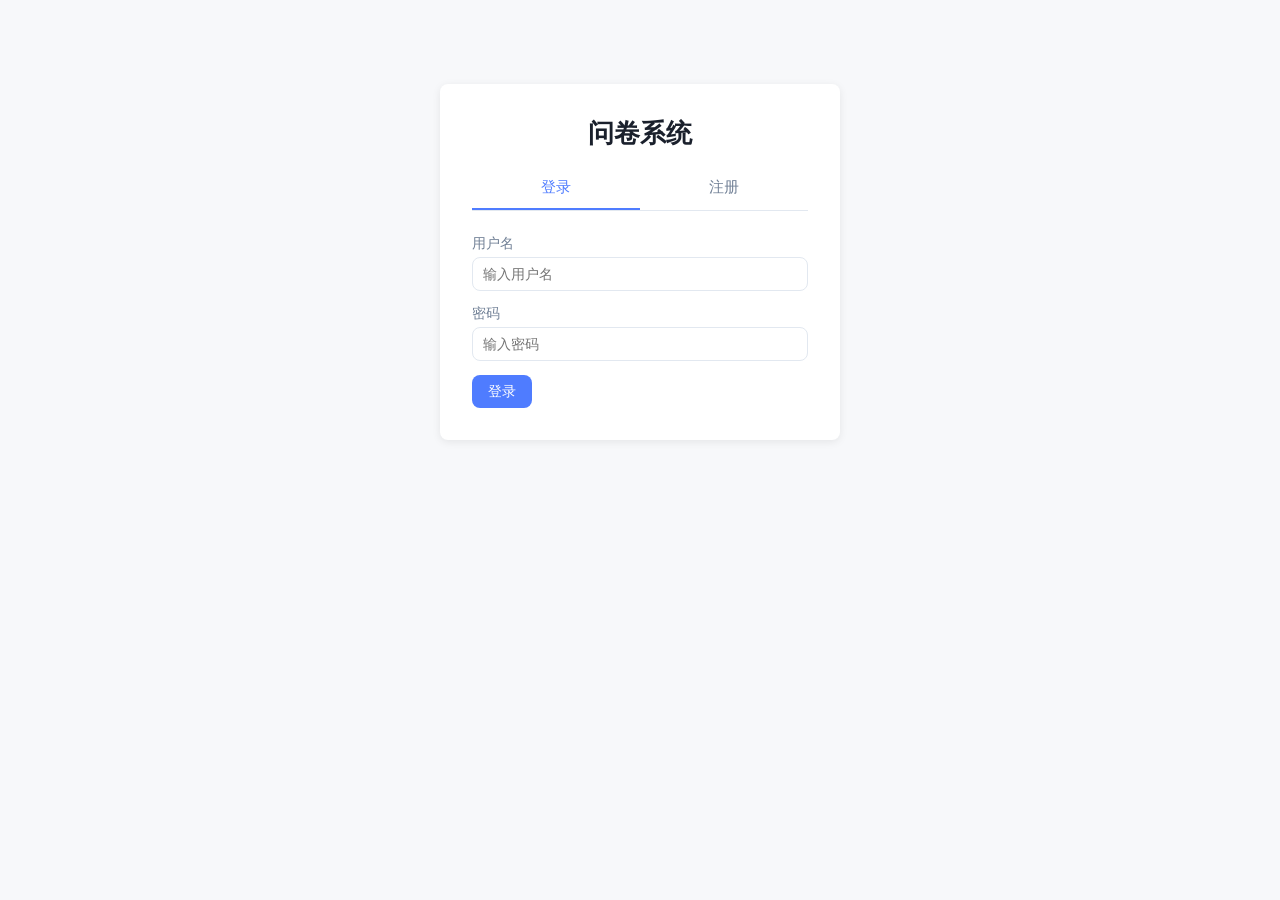
<file: frontend/index.html>
<!DOCTYPE html>
<html lang="zh-CN">
<head>
  <meta charset="UTF-8" />
  <meta name="viewport" content="width=device-width, initial-scale=1.0" />
  <title>问卷系统</title>
  <link rel="stylesheet" href="styles.css" />
</head>
<body>
  <!-- ============================================================
       NAVIGATION BAR
  ============================================================ -->
  <header id="nav-bar" class="hidden">
    <div class="nav-brand">📋 问卷系统</div>
    <nav>
      <button class="nav-btn" id="nav-dashboard">我的问卷</button>
      <button class="nav-btn" id="nav-create">创建问卷</button>
      <button class="nav-btn" id="nav-bank">题库</button>
      <button class="nav-btn" id="nav-logout">退出登录</button>
    </nav>
  </header>

  <main id="app" class="container">
    <!-- ============================================================
         VIEW: LOGIN / REGISTER
    ============================================================ -->
    <section id="view-auth" class="view">
      <div class="auth-box">
        <h1>问卷系统</h1>
        <div class="auth-tabs">
          <button class="tab-btn active" data-tab="login">登录</button>
          <button class="tab-btn" data-tab="register">注册</button>
        </div>

        <form id="form-login" class="auth-form">
          <div class="form-group">
            <label for="login-username">用户名</label>
            <input id="login-username" type="text" placeholder="输入用户名" autocomplete="username" required />
          </div>
          <div class="form-group">
            <label for="login-password">密码</label>
            <input id="login-password" type="password" placeholder="输入密码" autocomplete="current-password" required />
          </div>
          <button type="submit" class="btn primary">登录</button>
          <div class="form-error hidden" id="login-error"></div>
        </form>

        <form id="form-register" class="auth-form hidden">
          <div class="form-group">
            <label for="reg-username">用户名</label>
            <input id="reg-username" type="text" placeholder="3-32位，字母数字下划线" autocomplete="username" required />
          </div>
          <div class="form-group">
            <label for="reg-password">密码</label>
            <input id="reg-password" type="password" placeholder="输入密码" autocomplete="new-password" required />
          </div>
          <button type="submit" class="btn primary">注册</button>
          <div class="form-error hidden" id="reg-error"></div>
        </form>
      </div>
    </section>

    <!-- ============================================================
         VIEW: DASHBOARD (my surveys)
    ============================================================ -->
    <section id="view-dashboard" class="view hidden">
      <h2>我的问卷</h2>
      <div id="survey-list"></div>
    </section>

    <!-- ============================================================
         VIEW: BANK (题库 / 可复用题目)
    ============================================================ -->
    <section id="view-bank" class="view hidden">
      <div class="editor-header">
        <button class="btn secondary" id="btn-bank-back">← 返回列表</button>
        <h2>题库</h2>
        <button class="btn primary" id="btn-bank-new">＋ 新建题目</button>
      </div>

      <div class="bank-toolbar">
        <input id="bank-search" type="text" placeholder="搜索题干关键字…" />
        <select id="bank-scope">
          <option value="all">全部可见</option>
          <option value="mine">我创建的</option>
          <option value="shared">共享给我的</option>
        </select>
        <label class="inline-label">
          <input id="bank-only" type="checkbox" />
          仅显示题库中的题目
        </label>
      </div>

      <div id="bank-list"></div>
    </section>

    <!-- ============================================================
         VIEW: CREATE / EDIT SURVEY
    ============================================================ -->
    <section id="view-editor" class="view hidden">
      <div class="editor-header">
        <button class="btn secondary" id="btn-back-list">← 返回列表</button>
        <h2 id="editor-title">创建问卷</h2>
        <button class="btn primary" id="btn-publish-survey">发布问卷</button>
      </div>

      <form id="form-survey-meta">
        <div class="form-group">
          <label for="survey-title">问卷标题</label>
          <input id="survey-title" type="text" placeholder="问卷标题" required />
        </div>
        <div class="form-group">
          <label for="survey-desc">描述</label>
          <textarea id="survey-desc" rows="3" placeholder="问卷描述（可选）"></textarea>
        </div>
        <div class="form-group">
          <label>
            <input id="survey-anon" type="checkbox" />
            匿名收集（不向问卷发布者公开填写人用户名）
          </label>
          <p class="meta" style="margin:4px 0 0 24px;font-size:.8rem">注：所有填表者均需先登录账号。勾选此项仅隐藏统计页中的用户名，答案仍会被记录并归属到账号。</p>
        </div>
        <button type="submit" class="btn secondary" id="btn-save-meta">保存基本信息</button>
      </form>

      <hr />

      <!-- Question list -->
      <h3>题目</h3>
      <div id="question-list"></div>

      <!-- Add question form -->
      <div class="add-question-box">
        <h4>添加题目</h4>
        <div class="form-group">
          <label for="q-type">题型</label>
          <select id="q-type">
            <option value="single">单选题</option>
            <option value="multi">多选题</option>
            <option value="text">文本题</option>
            <option value="number">数字题</option>
          </select>
        </div>
        <div class="form-group">
          <label for="q-title">题目文本</label>
          <input id="q-title" type="text" placeholder="题目内容" />
        </div>
        <div class="form-group">
          <label>
            <input id="q-required" type="checkbox" />
            必答
          </label>
        </div>

        <!-- Options for single/multi -->
        <div id="q-options-box" class="form-group">
          <label>选项（每行一个）</label>
          <textarea id="q-options" rows="4" placeholder="选项A&#10;选项B&#10;选项C"></textarea>
        </div>

        <!-- Validation extras -->
        <div id="q-validation-box" class="form-group hidden"></div>

        <!-- Next rule -->
        <div class="form-group">
          <label for="q-next-rule">答题后跳转</label>
          <select id="q-next-rule">
            <option value="next">默认下一题</option>
            <option value="end">结束问卷</option>
            <option value="by_option">按选项跳转（单选）</option>
          </select>
        </div>

        <!-- Branches config for by_option mode -->
        <div id="q-branches-box" class="form-group hidden">
          <label>按选项跳转 — 为每个选项指定目标题号（留空则默认下一题）</label>
          <div id="q-branch-rows"></div>
        </div>

        <div style="display:flex;gap:8px;flex-wrap:wrap">
          <button type="button" class="btn primary" id="btn-add-question">添加题目</button>
          <button type="button" class="btn secondary" id="btn-pick-from-bank">📚 从题库选择</button>
        </div>
        <p class="meta" style="margin:8px 0 0 0;font-size:.8rem">
          从题库选题会保存一份题目快照：之后题库里的原题如何修改，都不会影响本问卷（需求三）。
        </p>
      </div>
    </section>

    <!-- ============================================================
         VIEW: FILL SURVEY (public)
    ============================================================ -->
    <section id="view-fill" class="view hidden">
      <div id="fill-header"></div>
      <div id="fill-progress">
        <div id="fill-progress-bar"></div>
      </div>
      <div id="fill-question"></div>
      <div id="fill-error" class="form-error hidden"></div>
    </section>

    <!-- ============================================================
         VIEW: STATISTICS (owner)
    ============================================================ -->
    <section id="view-stats" class="view hidden">
      <div class="editor-header">
        <button class="btn secondary" id="btn-back-from-stats">← 返回列表</button>
        <h2>问卷统计</h2>
      </div>
      <div id="stats-content"></div>
    </section>
  </main>

  <div id="toast" class="toast hidden"></div>

  <!-- ============================================================
       EDIT QUESTION MODAL
  ============================================================ -->
  <div id="edit-modal" class="modal hidden">
    <div class="modal-backdrop" id="modal-backdrop"></div>
    <div class="modal-box">
      <div class="modal-header">
        <h3 id="modal-title">编辑题目</h3>
        <button class="modal-close" id="modal-close-btn" aria-label="关闭">×</button>
      </div>
      <form id="form-edit-question">
        <div class="form-group">
          <label for="edit-q-type">题型</label>
          <select id="edit-q-type" disabled>
            <option value="single">单选题</option>
            <option value="multi">多选题</option>
            <option value="text">文本题</option>
            <option value="number">数字题</option>
          </select>
        </div>
        <div class="form-group">
          <label for="edit-q-title">题目文本</label>
          <input id="edit-q-title" type="text" placeholder="题目内容" required />
        </div>
        <div class="form-group">
          <label>
            <input id="edit-q-required" type="checkbox" />
            必答
          </label>
        </div>
        <div id="edit-q-options-box" class="form-group">
          <label>选项（每行一个）</label>
          <textarea id="edit-q-options" rows="4" placeholder="选项A&#10;选项B&#10;选项C"></textarea>
        </div>
        <div class="form-group">
          <label for="edit-q-next-rule">答题后跳转</label>
          <select id="edit-q-next-rule">
            <option value="next">默认下一题</option>
            <option value="end">结束问卷</option>
            <option value="by_option">按选项跳转（单选）</option>
          </select>
        </div>

        <!-- Branches config for by_option mode in edit modal -->
        <div id="edit-q-branches-box" class="form-group hidden">
          <label>按选项跳转 — 为每个选项指定目标题号（留空则默认下一题）</label>
          <div id="edit-q-branch-rows"></div>
        </div>

        <div id="edit-q-bank-box" class="form-group hidden">
          <label for="edit-q-bank-version">题库来源版本</label>
          <select id="edit-q-bank-version"></select>
          <p class="meta" style="margin:4px 0 0 0;font-size:.8rem">
            该题来自题库。切换到别的版本会更新本问卷中这道题的快照内容，不影响其他问卷（需求五）。
          </p>
        </div>

        <div class="modal-actions">
          <button type="button" class="btn danger small" id="btn-delete-question">删除题目</button>
          <button type="submit" class="btn primary">保存修改</button>
        </div>
      </form>
    </div>
  </div>

  <!-- ============================================================
       BANK MODAL — 新建 / 修改题目（修改会生成新版本）
  ============================================================ -->
  <div id="bank-modal" class="modal hidden">
    <div class="modal-backdrop" id="bank-modal-backdrop"></div>
    <div class="modal-box">
      <div class="modal-header">
        <h3 id="bank-modal-title">新建题目</h3>
        <button class="modal-close" id="bank-modal-close" aria-label="关闭">×</button>
      </div>
      <form id="form-bank-question">
        <div class="form-group">
          <label for="bank-q-type">题型</label>
          <select id="bank-q-type">
            <option value="single">单选题</option>
            <option value="multi">多选题</option>
            <option value="text">文本题</option>
            <option value="number">数字题</option>
          </select>
        </div>
        <div class="form-group">
          <label for="bank-q-title">题目文本</label>
          <input id="bank-q-title" type="text" placeholder="题目内容" required />
        </div>
        <div class="form-group">
          <label>
            <input id="bank-q-required" type="checkbox" />
            必答
          </label>
        </div>
        <div id="bank-q-options-box" class="form-group">
          <label>选项（每行一个）</label>
          <textarea id="bank-q-options" rows="4" placeholder="选项A&#10;选项B&#10;选项C"></textarea>
        </div>
        <div class="form-group">
          <label for="bank-q-tags">标签（逗号分隔，用于题库分类）</label>
          <input id="bank-q-tags" type="text" placeholder="人口学, 通用" />
        </div>
        <div class="form-group">
          <label for="bank-q-visibility">可见性</label>
          <select id="bank-q-visibility">
            <option value="private">仅自己可见</option>
            <option value="public">公开（所有人可使用）</option>
          </select>
        </div>
        <div class="form-group">
          <label>
            <input id="bank-q-in-bank" type="checkbox" checked />
            加入题库
          </label>
        </div>
        <div class="form-group">
          <label for="bank-q-note">改动说明</label>
          <input id="bank-q-note" type="text" placeholder="例如：新增了 26-35 岁选项" />
        </div>
        <div class="modal-actions">
          <button type="button" class="btn secondary" id="bank-modal-cancel">取消</button>
          <button type="submit" class="btn primary" id="bank-modal-submit">保存</button>
        </div>
      </form>
    </div>
  </div>

  <!-- ============================================================
       BANK PICKER MODAL — 从题库选题
  ============================================================ -->
  <div id="bank-picker-modal" class="modal hidden">
    <div class="modal-backdrop" id="bank-picker-backdrop"></div>
    <div class="modal-box">
      <div class="modal-header">
        <h3>从题库选择题目</h3>
        <button class="modal-close" id="bank-picker-close" aria-label="关闭">×</button>
      </div>
      <div class="form-group">
        <input id="bank-picker-search" type="text" placeholder="搜索题干关键字…" />
      </div>
      <div id="bank-picker-list"></div>
      <div class="modal-actions">
        <button type="button" class="btn secondary" id="bank-picker-cancel">取消</button>
      </div>
    </div>
  </div>

  <!-- ============================================================
       BANK DETAIL MODAL — 版本历史 / 使用情况 / 跨问卷统计 / 共享
  ============================================================ -->
  <div id="bank-detail-modal" class="modal hidden">
    <div class="modal-backdrop" id="bank-detail-backdrop"></div>
    <div class="modal-box wide">
      <div class="modal-header">
        <h3 id="bank-detail-title">题目详情</h3>
        <button class="modal-close" id="bank-detail-close" aria-label="关闭">×</button>
      </div>
      <div id="bank-detail-body"></div>
      <div class="modal-actions">
        <button type="button" class="btn secondary" id="bank-detail-close-2">关闭</button>
      </div>
    </div>
  </div>

  <!-- ============================================================
       BANK USE MODAL — 把题库题目加入某个问卷
  ============================================================ -->
  <div id="bank-use-modal" class="modal hidden">
    <div class="modal-backdrop" id="bank-use-backdrop"></div>
    <div class="modal-box">
      <div class="modal-header">
        <h3>添加到问卷</h3>
        <button class="modal-close" id="bank-use-close" aria-label="关闭">×</button>
      </div>
      <div class="form-group">
        <label for="bank-use-survey">选择问卷</label>
        <select id="bank-use-survey"></select>
      </div>
      <p class="meta" style="margin:0 0 12px 0;font-size:.8rem">
        同一道题可以加入多个问卷；每个问卷保存各自的题目快照，互不影响。
      </p>
      <div class="modal-actions">
        <button type="button" class="btn secondary" id="bank-use-cancel">取消</button>
        <button type="button" class="btn primary" id="bank-use-confirm">添加</button>
      </div>
    </div>
  </div>

  <script src="app.js"></script>
  <script src="bank.js"></script>
</body>
</html>
</file>
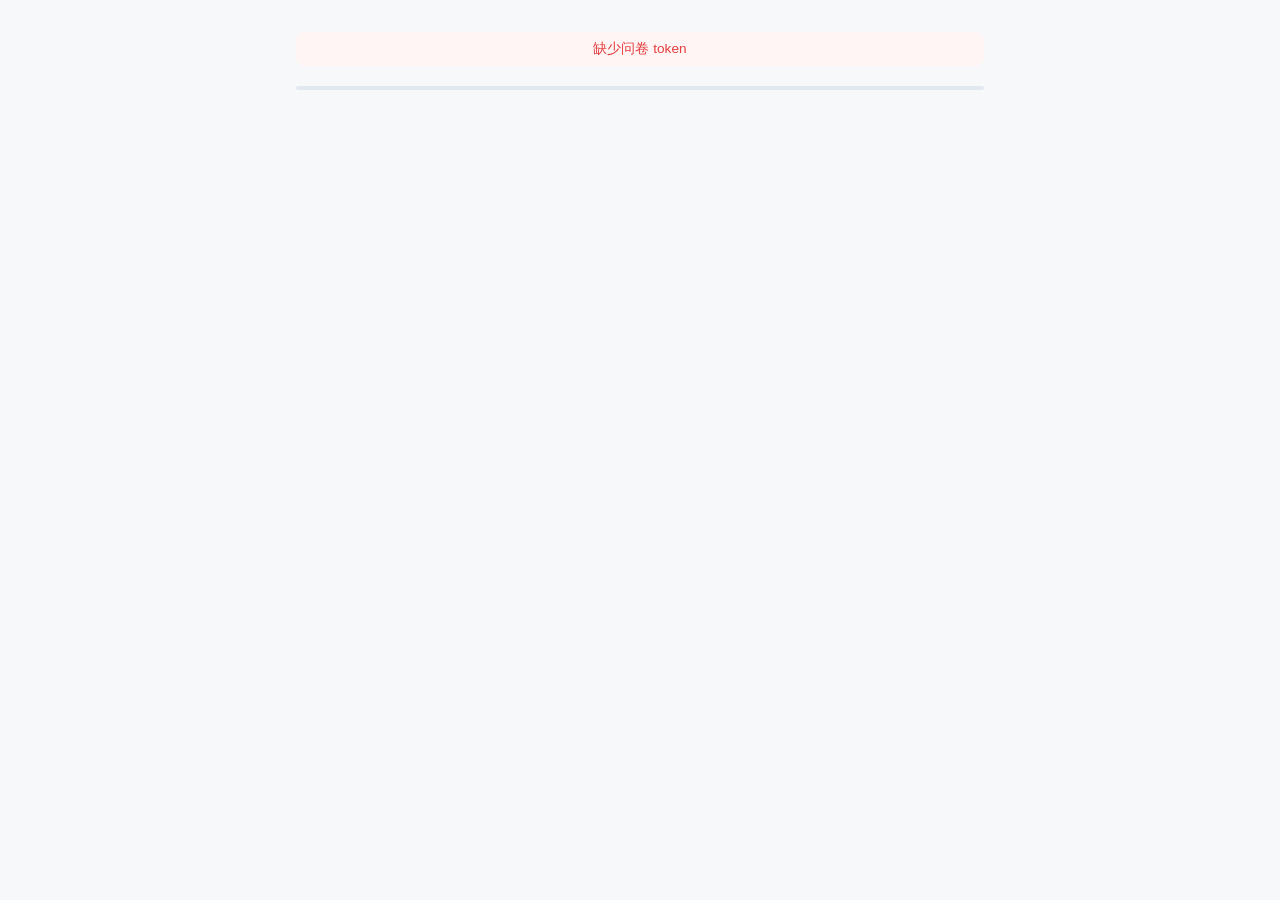
<file: frontend/fill.html>
<!DOCTYPE html>
<html lang="zh-CN">
<head>
  <meta charset="UTF-8" />
  <meta name="viewport" content="width=device-width, initial-scale=1.0" />
  <title>填写问卷</title>
  <link rel="stylesheet" href="styles.css" />
</head>
<body>
  <header id="nav-bar" class="hidden">
    <div class="nav-brand">📋 问卷系统</div>
    <div id="nav-user" style="margin-left:auto;color:var(--text-muted);font-size:.85rem"></div>
  </header>

  <main id="app" class="container">
    <section id="view-fill" class="view">
      <div id="fill-header"></div>
      <div id="fill-progress">
        <div id="fill-progress-bar"></div>
      </div>
      <div id="fill-question"></div>
      <div id="fill-error" class="form-error hidden"></div>
    </section>
  </main>

  <div id="toast" class="toast hidden"></div>
  <script>
    const API_BASE = 'http://localhost:8000/api';
    const TOKEN_KEY = 'survey_token';
    const USER_KEY  = 'survey_user';

    function getToken() { return localStorage.getItem(TOKEN_KEY); }
    function getUser()  { try { return JSON.parse(localStorage.getItem(USER_KEY) || 'null'); } catch (_) { return null; } }

    async function api(path, options = {}) {
      const token = getToken();
      const headers = { 'Content-Type': 'application/json', ...options.headers };
      if (token) headers['Authorization'] = `Bearer ${token}`;
      const res = await fetch(`${API_BASE}${path}`, { ...options, headers });
      const body = await res.text();
      if (!res.ok) {
        let msg = body;
        try { msg = JSON.parse(body).detail || body; } catch (_) {}
        throw new Error(msg);
      }
      if (res.status === 204) return null;
      try { return JSON.parse(body); } catch (_) { return body; }
    }

    let toastTimer;
    function showToast(msg, type = 'info') {
      const el = document.getElementById('toast');
      el.textContent = msg;
      el.className = `toast ${type}`;
      el.classList.remove('hidden');
      clearTimeout(toastTimer);
      toastTimer = setTimeout(() => el.classList.add('hidden'), 3000);
    }

    function escHtml(str) {
      if (str == null) return '';
      return String(str).replace(/&/g,'&amp;').replace(/</g,'&lt;').replace(/>/g,'&gt;').replace(/"/g,'&quot;');
    }

    function logout() {
      localStorage.removeItem(TOKEN_KEY);
      localStorage.removeItem(USER_KEY);
    }

    // ── State ──────────────────────────────────────────────────
    let survey = null;
    let questions = [];
    let submissionId = null;
    let currentOrder = null;
    let answers = {};

    const params = new URLSearchParams(window.location.search);
    const token = params.get('token');

    // Gate: if no auth token, jump to login with a return path.
    if (!token) {
      document.getElementById('fill-header').innerHTML =
        '<p class="form-error">缺少问卷 token</p>';
    } else if (!getToken()) {
      const returnTo = encodeURIComponent(`fill.html?token=${token}`);
      window.location.replace(`index.html?redirect=${returnTo}`);
    } else {
      // Show user in nav
      const u = getUser();
      if (u) document.getElementById('nav-user').textContent = `👤 ${u.username}`;
      document.getElementById('nav-bar').classList.remove('hidden');
      init(token);
    }

    async function init(tok) {
      try {
        survey = await api(`/surveys/token/${tok}`);
        questions = await api(`/surveys/${survey.id}/questions`);
        answers = {};

        const start = await api(`/surveys/${survey.id}/submit/start`, { method: 'POST' });
        submissionId = start.submission_id;
        currentOrder = start.next_order;

        renderHeader();
        renderQuestion();
      } catch (err) {
        // 401 — token expired or invalid; bounce to login
        if (String(err.message).toLowerCase().includes('not authenticated')) {
          logout();
          const returnTo = encodeURIComponent(`fill.html?token=${tok}`);
          window.location.replace(`index.html?redirect=${returnTo}`);
          return;
        }
        document.getElementById('fill-header').innerHTML =
          `<p class="form-error">加载失败: ${escHtml(err.message)}</p>`;
      }
    }

    function renderHeader() {
      document.getElementById('fill-header').innerHTML = `
        <h2 style="text-align:center">${escHtml(survey.title)}</h2>
        ${survey.description ? `<p style="color:var(--text-muted);text-align:center">${escHtml(survey.description)}</p>` : ''}
      `;
    }

    function renderQuestion() {
      document.getElementById('fill-error').classList.add('hidden');
      const q = questions.find(x => x.order === currentOrder);
      if (!q) { finish(); return; }

      const total = questions.length;
      const done  = questions.filter(x => x.order < currentOrder).length;
      document.getElementById('fill-progress-bar').style.width = Math.round(done/total*100) + '%';

      const card = document.createElement('div');
      card.className = 'fill-card';
      card.innerHTML = `
        <div class="q-title">
          ${escHtml(q.title)}
          ${q.required ? '<span class="q-required-note"> * 必答</span>' : ''}
        </div>
        ${questionInput(q)}
        <div class="fill-nav">
          ${answers[q.order] !== undefined
            ? `<button class="btn secondary" id="btn-prev">← 上一题</button>`
            : '<span></span>'}
          <button class="btn primary" id="btn-next">${nextBtnLabel(q)}</button>
        </div>
      `;
      document.getElementById('fill-question').innerHTML = '';
      document.getElementById('fill-question').appendChild(card);

      if (answers[q.order] !== undefined) restoreAnswer(q, answers[q.order]);

      card.querySelector('#btn-next').addEventListener('click', () => submitAnswer(q));
      card.querySelector('#btn-prev')?.addEventListener('click', () => goPrev(q));
    }

    function questionInput(q) {
      if (q.type === 'single') {
        return `<div class="options-list">
          ${(q.options||[]).map((opt,i) => `
            <label class="option-item" data-val="${escHtml(opt)}">
              <input type="radio" name="q-opt" value="${escHtml(opt)}" ${i===0?'checked':''} />
              ${escHtml(opt)}
            </label>`).join('')}
        </div>`;
      }
      if (q.type === 'multi') {
        return `<div class="options-list">
          ${(q.options||[]).map(opt => `
            <label class="option-item" data-val="${escHtml(opt)}">
              <input type="checkbox" name="q-opt" value="${escHtml(opt)}" />
              ${escHtml(opt)}
            </label>`).join('')}
        </div>`;
      }
      if (q.type === 'text') {
        return `<textarea id="fill-text" rows="4" placeholder="请输入...">${answers[q.order]||''}</textarea>`;
      }
      if (q.type === 'number') {
        return `<input type="number" id="fill-number" placeholder="请输入数字" value="${answers[q.order]||''}" />`;
      }
      return '';
    }

    function nextBtnLabel(q) {
      const r = q.next_rule || {};
      return (r.mode==='default' && r.fallback==='end') ? '提交 ✅' : '下一题 →';
    }

    function restoreAnswer(q, val) {
      if (q.type==='single') {
        document.querySelectorAll('.option-item').forEach(l => {
          const sel = l.dataset.val === val;
          if (l.querySelector('input')) l.querySelector('input').checked = sel;
          l.classList.toggle('selected', sel);
        });
      } else if (q.type==='multi') {
        const vals = Array.isArray(val) ? val : [];
        document.querySelectorAll('.option-item').forEach(l => {
          const sel = vals.includes(l.dataset.val);
          if (l.querySelector('input')) l.querySelector('input').checked = sel;
          l.classList.toggle('selected', sel);
        });
      }
    }

    document.addEventListener('change', e => {
      if (e.target.name === 'q-opt') {
        const label = e.target.closest('.option-item');
        if (!label) return;
        if (e.target.type === 'radio') {
          document.querySelectorAll('.option-item').forEach(l => l.classList.remove('selected'));
          label.classList.add('selected');
        } else {
          label.classList.toggle('selected', e.target.checked);
        }
      }
    });

    async function submitAnswer(q) {
      const errEl = document.getElementById('fill-error');
      errEl.classList.add('hidden');

      let value;
      if (q.type==='single') {
        const r = document.querySelector('input[name="q-opt"]:checked');
        if (!r && q.required) { errEl.textContent='请选择一个选项'; errEl.classList.remove('hidden'); return; }
        value = r?.value ?? null;
      } else if (q.type==='multi') {
        const vals = [...document.querySelectorAll('input[name="q-opt"]:checked')].map(el=>el.value);
        if (!vals.length && q.required) { errEl.textContent='请至少选择一个选项'; errEl.classList.remove('hidden'); return; }
        value = vals;
      } else if (q.type==='text') {
        value = document.getElementById('fill-text').value.trim();
        if (!value && q.required) { errEl.textContent='请输入内容'; errEl.classList.remove('hidden'); return; }
      } else if (q.type==='number') {
        value = parseFloat(document.getElementById('fill-number').value);
        if (isNaN(value) && q.required) { errEl.textContent='请输入数字'; errEl.classList.remove('hidden'); return; }
      }

      if (value===null || (Array.isArray(value)&&!value.length)) value = undefined;
      answers[q.order] = value;

      try {
        const result = await api(`/surveys/${survey.id}/submit/${submissionId}/answer`, {
          method:'POST',
          body: JSON.stringify({ question_order: q.order, value }),
        });
        if (result.is_end) { await finish(); }
        else { currentOrder = result.next_order; renderQuestion(); }
      } catch(err) {
        errEl.textContent = err.message; errEl.classList.remove('hidden');
      }
    }

    function goPrev(q) {
      const orders = questions.map(x=>x.order).sort((a,b)=>a-b);
      const idx = orders.indexOf(q.order);
      if (idx > 0) { currentOrder = orders[idx-1]; renderQuestion(); }
    }

    async function finish() {
      try {
        await api(`/surveys/${survey.id}/submit/${submissionId}/finalize`, {method:'POST'});
        document.getElementById('fill-progress-bar').style.width = '100%';
        document.getElementById('fill-question').innerHTML = `
          <div class="fill-card" style="text-align:center">
            <h3>✅ 提交成功！</h3>
            <p style="color:var(--text-muted);margin-top:8px">感谢您的填写</p>
          </div>`;
      } catch(err) {
        // 401 mid-submission: re-login and let the user retry
        if (String(err.message).toLowerCase().includes('not authenticated')) {
          logout();
          const returnTo = encodeURIComponent(`fill.html?token=${params.get('token')}`);
          window.location.replace(`index.html?redirect=${returnTo}`);
          return;
        }
        const errEl = document.getElementById('fill-error');
        errEl.textContent = '提交失败: '+err.message; errEl.classList.remove('hidden');
      }
    }
  </script>
</body>
</html>
</file>
<file: frontend/styles.css>
/* ================================================================
   RESET & BASE
================================================================ */
*, *::before, *::after { box-sizing: border-box; margin: 0; padding: 0; }

:root {
  --bg: #f7f8fa;
  --card: #ffffff;
  --primary: #4f7cff;
  --primary-hover: #3d6ae6;
  --danger: #e53e3e;
  --success: #38a169;
  --border: #e2e8f0;
  --text: #1a202c;
  --text-muted: #718096;
  --radius: 8px;
  --shadow: 0 2px 8px rgba(0,0,0,.08);
}

body {
  font-family: -apple-system, BlinkMacSystemFont, "Segoe UI", Roboto, sans-serif;
  background: var(--bg);
  color: var(--text);
  min-height: 100vh;
}

/* ================================================================
   LAYOUT
================================================================ */
.container {
  max-width: 720px;
  margin: 0 auto;
  padding: 24px 16px;
}

/* ================================================================
   NAVIGATION
================================================================ */
#nav-bar {
  display: flex;
  align-items: center;
  justify-content: space-between;
  padding: 12px 24px;
  background: var(--card);
  border-bottom: 1px solid var(--border);
  box-shadow: var(--shadow);
}

.nav-brand {
  font-weight: 700;
  font-size: 1.1rem;
  color: var(--primary);
}

#nav-bar nav { display: flex; gap: 8px; }

/* ================================================================
   BUTTONS
================================================================ */
.btn {
  display: inline-flex;
  align-items: center;
  padding: 7px 16px;
  border: none;
  border-radius: var(--radius);
  font-size: 0.9rem;
  font-weight: 500;
  cursor: pointer;
  transition: background .15s, opacity .15s;
}

.btn.primary { background: var(--primary); color: #fff; }
.btn.primary:hover { background: var(--primary-hover); }
.btn.secondary { background: var(--border); color: var(--text); }
.btn.secondary:hover { background: #cbd5e0; }
.btn.danger { background: var(--danger); color: #fff; }
.btn.small { padding: 4px 10px; font-size: 0.8rem; }
.btn:disabled { opacity: 0.5; cursor: not-allowed; }

/* ================================================================
   UTILITIES
================================================================ */
.hidden { display: none !important; }
.view { animation: fadeIn .2s ease; }

@keyframes fadeIn {
  from { opacity: 0; transform: translateY(6px); }
  to   { opacity: 1; transform: translateY(0); }
}

h1, h2, h3 { margin-bottom: 16px; }
h1 { font-size: 1.6rem; }
h2 { font-size: 1.3rem; }
h3 { font-size: 1.1rem; }
hr { border: none; border-top: 1px solid var(--border); margin: 20px 0; }

/* ================================================================
   AUTH
================================================================ */
.auth-box {
  max-width: 400px;
  margin: 60px auto;
  background: var(--card);
  border-radius: var(--radius);
  padding: 32px;
  box-shadow: var(--shadow);
  text-align: center;
}

.auth-tabs {
  display: flex;
  border-bottom: 1px solid var(--border);
  margin-bottom: 24px;
}

.tab-btn {
  flex: 1;
  padding: 10px;
  background: none;
  border: none;
  border-bottom: 2px solid transparent;
  cursor: pointer;
  font-size: 0.95rem;
  color: var(--text-muted);
  transition: color .15s;
}

.tab-btn.active {
  color: var(--primary);
  border-bottom-color: var(--primary);
}

.auth-form { text-align: left; }

/* ================================================================
   FORMS
================================================================ */
.form-group {
  display: flex;
  flex-direction: column;
  gap: 4px;
  margin-bottom: 14px;
}

label {
  font-size: 0.85rem;
  font-weight: 500;
  color: var(--text-muted);
}

input[type="text"],
input[type="password"],
input[type="number"],
textarea,
select {
  padding: 8px 10px;
  border: 1px solid var(--border);
  border-radius: var(--radius);
  font-size: 0.9rem;
  font-family: inherit;
  background: #fff;
  color: var(--text);
  width: 100%;
  transition: border-color .15s;
}

input:focus, textarea:focus, select:focus {
  outline: none;
  border-color: var(--primary);
}

.form-error {
  margin-top: 8px;
  padding: 8px 12px;
  background: #fff5f5;
  color: var(--danger);
  border-radius: var(--radius);
  font-size: 0.85rem;
}

/* ================================================================
   SURVEY CARD
================================================================ */
.survey-card {
  background: var(--card);
  border-radius: var(--radius);
  padding: 16px 20px;
  margin-bottom: 12px;
  box-shadow: var(--shadow);
  display: flex;
  align-items: flex-start;
  gap: 12px;
}

.survey-card .info { flex: 1; }
.survey-card .title { font-weight: 600; font-size: 1rem; }
.survey-card .meta { font-size: 0.8rem; color: var(--text-muted); margin-top: 4px; }
.survey-card .actions { display: flex; gap: 6px; flex-wrap: wrap; }

.status-badge {
  display: inline-block;
  padding: 2px 8px;
  border-radius: 12px;
  font-size: 0.75rem;
  font-weight: 600;
}

.status-draft     { background: #edf2f7; color: #4a5568; }
.status-published { background: #c6f6d5; color: #276749; }
.status-closed    { background: #fed7d7; color: #c53030; }

/* ================================================================
   QUESTION LIST
================================================================ */
.question-item {
  background: var(--card);
  border: 1px solid var(--border);
  border-radius: var(--radius);
  padding: 12px 16px;
  margin-bottom: 10px;
}

.question-item .q-header {
  display: flex;
  justify-content: space-between;
  align-items: center;
}

.question-item .q-title { font-weight: 600; }
.question-item .q-type { font-size: 0.75rem; color: var(--text-muted); }
.question-item .q-meta { font-size: 0.8rem; color: var(--text-muted); margin-top: 4px; }

/* ================================================================
   ADD QUESTION BOX
================================================================ */
.add-question-box {
  background: #fff;
  border: 1px solid var(--border);
  border-radius: var(--radius);
  padding: 16px;
  margin-top: 16px;
}

.add-question-box h4 { margin-bottom: 12px; }

/* ================================================================
   EDITOR
================================================================ */
.editor-header {
  display: flex;
  align-items: center;
  gap: 12px;
  margin-bottom: 20px;
}

.editor-header h2 { margin-bottom: 0; flex: 1; }

/* ================================================================
   FILL SURVEY
================================================================ */
#fill-header { text-align: center; margin-bottom: 20px; }
#fill-progress {
  height: 4px;
  background: var(--border);
  border-radius: 2px;
  margin-bottom: 24px;
  overflow: hidden;
}
#fill-progress-bar {
  height: 100%;
  background: var(--primary);
  transition: width .3s ease;
  width: 0%;
}

.fill-card {
  background: var(--card);
  border-radius: var(--radius);
  padding: 24px;
  box-shadow: var(--shadow);
  margin-bottom: 16px;
}

.fill-card .q-title {
  font-size: 1.05rem;
  font-weight: 600;
  margin-bottom: 16px;
}

.fill-card .q-required-note {
  color: var(--danger);
  font-size: 0.8rem;
}

.option-item {
  display: flex;
  align-items: center;
  gap: 10px;
  padding: 8px 12px;
  border: 1px solid var(--border);
  border-radius: var(--radius);
  margin-bottom: 8px;
  cursor: pointer;
  transition: border-color .15s, background .15s;
}

.option-item:hover { border-color: var(--primary); background: #f0f4ff; }
.option-item.selected { border-color: var(--primary); background: #eef2ff; }

.fill-nav {
  display: flex;
  justify-content: space-between;
  align-items: center;
  margin-top: 20px;
}

/* ================================================================
   STATISTICS
================================================================ */
.stats-card {
  background: var(--card);
  border-radius: var(--radius);
  padding: 16px;
  margin-bottom: 12px;
  box-shadow: var(--shadow);
}

.stats-card h4 { margin-bottom: 12px; }
.stat-row {
  display: flex;
  justify-content: space-between;
  align-items: center;
  padding: 5px 0;
  font-size: 0.88rem;
}
.stat-bar-wrap { background: #edf2f7; border-radius: 4px; height: 8px; flex: 1; margin: 0 12px; }
.stat-bar { background: var(--primary); height: 100%; border-radius: 4px; transition: width .3s; }

/* ================================================================
   TOAST
================================================================ */
.toast {
  position: fixed;
  bottom: 24px;
  left: 50%;
  transform: translateX(-50%);
  padding: 10px 20px;
  border-radius: var(--radius);
  color: #fff;
  font-size: 0.9rem;
  font-weight: 500;
  z-index: 9999;
  transition: opacity .3s;
}

.toast.success { background: var(--success); }
.toast.error   { background: var(--danger); }
.toast.info    { background: var(--primary); }

/* ================================================================
   TOKEN DISPLAY
================================================================ */
.token-box {
  background: #ebf8ff;
  border: 1px solid #90cdf4;
  border-radius: var(--radius);
  padding: 12px 16px;
  margin-top: 12px;
  font-size: 0.9rem;
}
.token-box strong { color: var(--primary); word-break: break-all; }

/* ================================================================
   MODAL
================================================================ */
.modal {
  position: fixed;
  inset: 0;
  z-index: 1000;
  display: flex;
  align-items: center;
  justify-content: center;
}

.modal-backdrop {
  position: absolute;
  inset: 0;
  background: rgba(0, 0, 0, 0.4);
}

.modal-box {
  position: relative;
  background: var(--card);
  border-radius: var(--radius);
  padding: 24px;
  width: 100%;
  max-width: 480px;
  margin: 16px;
  box-shadow: 0 8px 32px rgba(0, 0, 0, 0.15);
}

.modal-header {
  display: flex;
  align-items: center;
  justify-content: space-between;
  margin-bottom: 20px;
}

.modal-header h3 { margin-bottom: 0; }

.modal-close {
  background: none;
  border: none;
  font-size: 1.4rem;
  cursor: pointer;
  color: var(--text-muted);
  line-height: 1;
  padding: 0 4px;
}

.modal-close:hover { color: var(--text); }

.modal-actions {
  display: flex;
  justify-content: space-between;
  align-items: center;
  margin-top: 20px;
  gap: 8px;
}

/* ================================================================
   QUESTION LIST ACTIONS
================================================================ */
.question-item .q-actions {
  display: flex;
  gap: 6px;
  margin-top: 8px;
}

/* ================================================================
   BANK — 题库 / 可复用题目（需求变更）
================================================================ */
.bank-toolbar {
  display: flex;
  gap: 10px;
  align-items: center;
  flex-wrap: wrap;
  margin-bottom: 16px;
}

.bank-toolbar input[type="text"],
.bank-toolbar select {
  padding: 8px 10px;
  border: 1px solid var(--border);
  border-radius: var(--radius);
  font-size: 0.95rem;
  background: var(--card);
  color: var(--text);
}

.bank-toolbar input[type="text"] { flex: 1; min-width: 200px; }

.inline-label {
  display: inline-flex;
  align-items: center;
  gap: 6px;
  font-size: 0.9rem;
  color: var(--text-muted);
}

/* 详情弹窗更宽，放得下版本历史表格 */
.modal-box.wide { max-width: 780px; }

.modal-box h4 { margin: 0 0 12px 0; }
</file>
